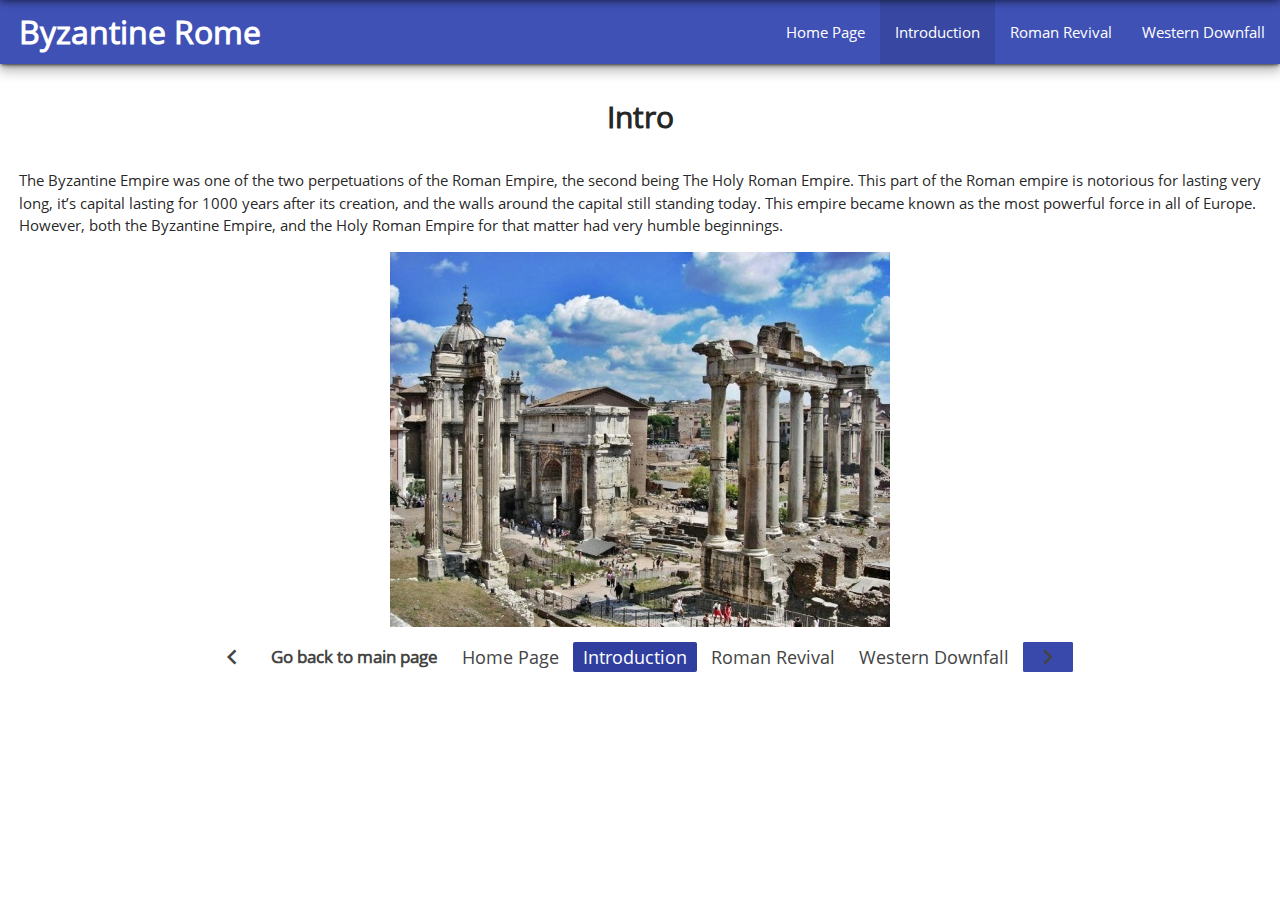
<file: byzantineintro.html>
<!DOCTYPE html>
<html lang="en">


<head>
  <meta http-equiv="Content-Type" content="text/html; charset=UTF-8"/>
  <meta name="viewport" content="width=device-width, initial-scale=1, maximum-scale=1.0"/>
  <title>Byzantine Rome - Intro</title>
  <link rel="shortcut icon" href="favicon.ico" type="image/x-icon">

  <!-- CSS  -->
  <link href="https://fonts.googleapis.com/icon?family=Material+Icons" rel="stylesheet">
  <link href="css/materialize.css" type="text/css" rel="stylesheet" media="screen,projection"/>
  <link href="css/style.css" type="text/css" rel="stylesheet" media="screen,projection"/>

<body>

<div class="portrait">


<style>
	#fontoption1 {
	font-family: "Open_Sans-Reg";
	font-weight: bold;
	text-align: center;
	padding-left: .5cm;
	}
	
	#fontheading {
	font-family: "Open_Sans-Reg";
	font-weight: bold;
	text-align: center;
	font-size:200%;
	}
	
	#fontpaginationmain {
	font-family: "Open_Sans-Reg";
	font-weight: bold;
	text-align: center;
	font-size: 110%;
	}
	
	#fontpagination {
	font-family: "Open_Sans-Reg";
	font-weight: light;
	text-align: center;
	font-size: 100%;
	}
	
	#fontparagraph {
	font-family: "Open_Sans-Reg";
	padding-left: .5cm;
	}
	
	#fontopensans {
	font-family: "Open_Sans-Reg";
	}
	
	#fontitalic {
	font-weight: italic;
	}
	
	#font-125: {
	font-size: 125%;
	}
	
	#font-150: {
	font-size: 150%;
	}
	
	#font-200: {
	font-size: 200%;
	}
	
	IMG.center {
	display: block;
    margin-left: auto;
    margin-right: auto;
	}

</style>

<nav>
    <div class="nav-wrapper indigo z-depth-4">
      <a href="#" class="brand-logo" id="fontoption1">Byzantine Rome</a>
      <ul id="nav-mobile" class="right hide-on-med-and-down">
        <li><a href="byzantinerome.html" id="fontopensans">Home Page</a></li>
		<li class=active><a id="fontopensans">Introduction</a></li>
        <li><a href="byzantineromanrevival.html" id="fontopensans">Roman Revival</a></li>
		<li><a href="byzantinewesterndownfall.html"  id="fontopensans">Western Downfall</a></li>
      </ul>
    </div>
  </nav>
  
  <p id="fontheading">Intro</p>
  
  <p id="fontparagraph"> The Byzantine Empire was one of the two perpetuations of the Roman Empire, the second being The Holy Roman Empire. This part of the Roman empire is notorious for lasting very long, it’s capital lasting for 1000 years after its creation, and the walls around the capital still standing today. This empire became known as the most powerful force in all of Europe. However, both the Byzantine Empire, and the Holy Roman Empire for that matter had very humble beginnings. </p>
  
  <img class="center" src="images/byzantinerome/intro.jpg">
  
  <ul class="pagination" id="fontpagination">
    <li class="enabled"><a href="byzantinerome.html"><i class="material-icons">chevron_left</i></a></li>
	<li class="waves-effect hoverable"><a id="fontpaginationmain" href="index.html">Go back to main page</a></li>
	<li class="waves-effect hoverable"><a href="byzantinerome.html">Home Page</a></li>
    <li class="active indigo darken-2 hoverable"><a href="byzantineintro.html">Introduction</a></li>
    <li class="waves-effect hoverable"><a href="byzantineromanrevival.html">Roman Revival</a></li>
    <li class="waves-effect hoverable"><a href="byzantinewesterndownfall.html">Western Downfall</a></li>
    <li class="waves-effect hoverable btn-small pulse indigo darken-1"><a href="byzantineromanrevival.html"><i class="material-icons">chevron_right</i></a></li>
  </ul>
        

  
  <!--  Scripts-->
  <script src="https://code.jquery.com/jquery-2.1.1.min.js"></script>
  <script src="js/materialize.js"></script>
  <script src="js/init.js"></script>

  </body>
</html>
</file>
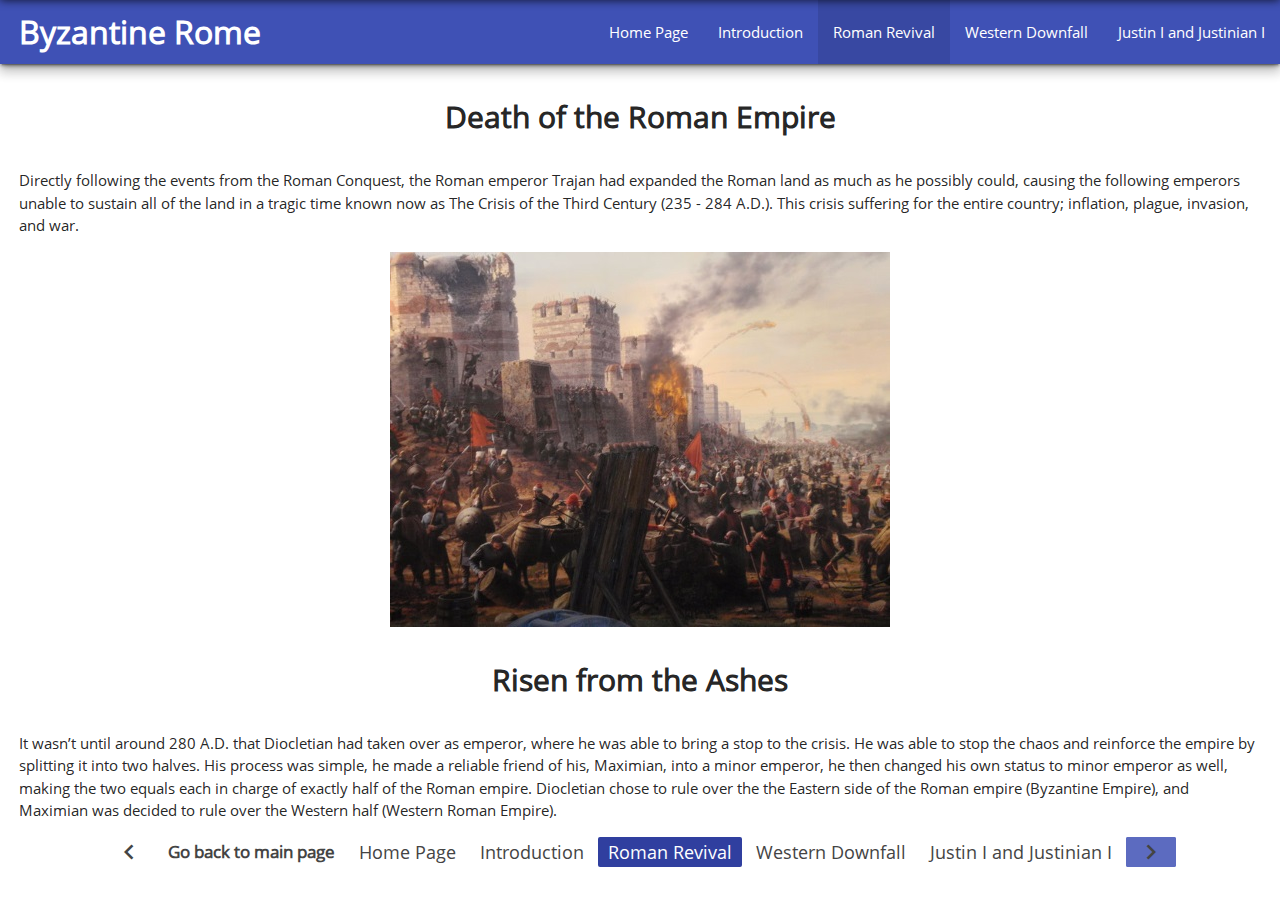
<file: byzantineromanrevival.html>
<!DOCTYPE html>
<html lang="en">


<head>
  <meta http-equiv="Content-Type" content="text/html; charset=UTF-8"/>
  <meta name="viewport" content="width=device-width, initial-scale=1, maximum-scale=1.0"/>
  <title>Byzantine Rome - Roman Revival</title>
  <link rel="shortcut icon" href="favicon.ico" type="image/x-icon">

  <!-- CSS  -->
  <link href="https://fonts.googleapis.com/icon?family=Material+Icons" rel="stylesheet">
  <link href="css/materialize.css" type="text/css" rel="stylesheet" media="screen,projection"/>
  <link href="css/style.css" type="text/css" rel="stylesheet" media="screen,projection"/>

<body>

<div class="portrait">


<style>
	#fontoption1 {
	font-family: "Open_Sans-Reg";
	font-weight: bold;
	text-align: center;
	padding-left: .5cm;
	}
	
	#fontheading {
	font-family: "Open_Sans-Reg";
	font-weight: bold;
	text-align: center;
	font-size:200%;
	}
	
	#fontpaginationmain {
	font-family: "Open_Sans-Reg";
	font-weight: bold;
	text-align: center;
	font-size: 110%;
	}
	
	#fontpagination {
	font-family: "Open_Sans-Reg";
	font-weight: light;
	text-align: center;
	font-size: 100%;
	}
	
	#fontparagraph {
	font-family: "Open_Sans-Reg";
	padding-left: .5cm;
	padding-right: .5cm;
	}
	
	#fontopensans {
	font-family: "Open_Sans-Reg";
	}
	
	#fontitalic {
	font-weight: italic;
	}
	
	#font-125: {
	font-size: 125%;
	}
	
	#font-150: {
	font-size: 150%;
	}
	
	#font-200: {
	font-size: 200%;
	}
	
	IMG.center {
	display: block;
    margin-left: auto;
    margin-right: auto;
	}

</style>

<nav>
    <div class="nav-wrapper indigo z-depth-4">
      <a href="#" class="brand-logo" id="fontoption1">Byzantine Rome</a>
      <ul id="nav-mobile" class="right hide-on-med-and-down">
        <li><a href="byzantinerome.html" id="fontopensans">Home Page</a></li>
        <li><a id="fontopensans">Introduction</a></li>
        <li class=active><a href="byzantineromanrevival.html" id="fontopensans">Roman Revival</a></li>
		<li><a href="byzantinewesterndownfall.html"  id="fontopensans">Western Downfall</a></li>
		<li><a href="byzantinejustin.html" id="fontopensans">Justin I and Justinian I</a></li>

      </ul>
    </div>
  </nav>
  
  <p id="fontheading">Death of the Roman Empire</p>
  
  <p id="fontparagraph">Directly following the events from the Roman Conquest, the Roman emperor Trajan had expanded the Roman land as much as he possibly could, causing the following emperors unable to sustain all of the land in a tragic time known now as The Crisis of the Third Century (235 - 284 A.D.). This crisis suffering for the entire country; inflation, plague, invasion, and war. </p>

  <img class="center" src="images/byzantinerome/romanrevival.jpg">
  
  <p id="fontheading">Risen from the Ashes</p>
  
  <p id="fontparagraph">It wasn’t until around 280 A.D. that Diocletian had taken over as emperor, where he was able to bring a stop to the crisis. He was able to stop the chaos and reinforce the empire by splitting it into two halves. His process was simple, he made a reliable friend of his, Maximian, into a minor emperor, he then changed his own status to  minor emperor as well, making the two equals each in charge of exactly half of the Roman empire. Diocletian chose to rule over the the Eastern side of the Roman empire (Byzantine Empire), and Maximian was decided to rule over the Western half (Western Roman Empire).  </p>

  
  <ul class="pagination" id="fontpagination">
    <li class="enabled"><a href="byzantineintro.html"><i class="material-icons">chevron_left</i></a></li>
	<li class="waves-effect hoverable"><a id="fontpaginationmain" href="index.html">Go back to main page</a></li>
	<li class="waves-effect hoverable"><a href="byzantinerome.html">Home Page</a></li>
    <li class="waves-effect hoverable"><a href="byzantineintro.html">Introduction</a></li>
    <li class="active indigo darken-2 hoverable"><a href="byzantineromanrevival.html">Roman Revival</a></li>
    <li class="waves-effect hoverable"><a href="byzantinewesterndownfall.html">Western Downfall</a></li>
    <li class="waves-effect hoverable"><a href="byzantinejustin.html">Justin I and Justinian I</a></li>
    <li class="waves-effect hoverable btn-small pulse indigo lighten-1"><a href="byzantinewesterndownfall.html"><i class="material-icons">chevron_right</i></a></li>
  </ul>
        

  
  <!--  Scripts-->
  <script src="https://code.jquery.com/jquery-2.1.1.min.js"></script>
  <script src="js/materialize.js"></script>
  <script src="js/init.js"></script>

  </body>
</html>
</file>
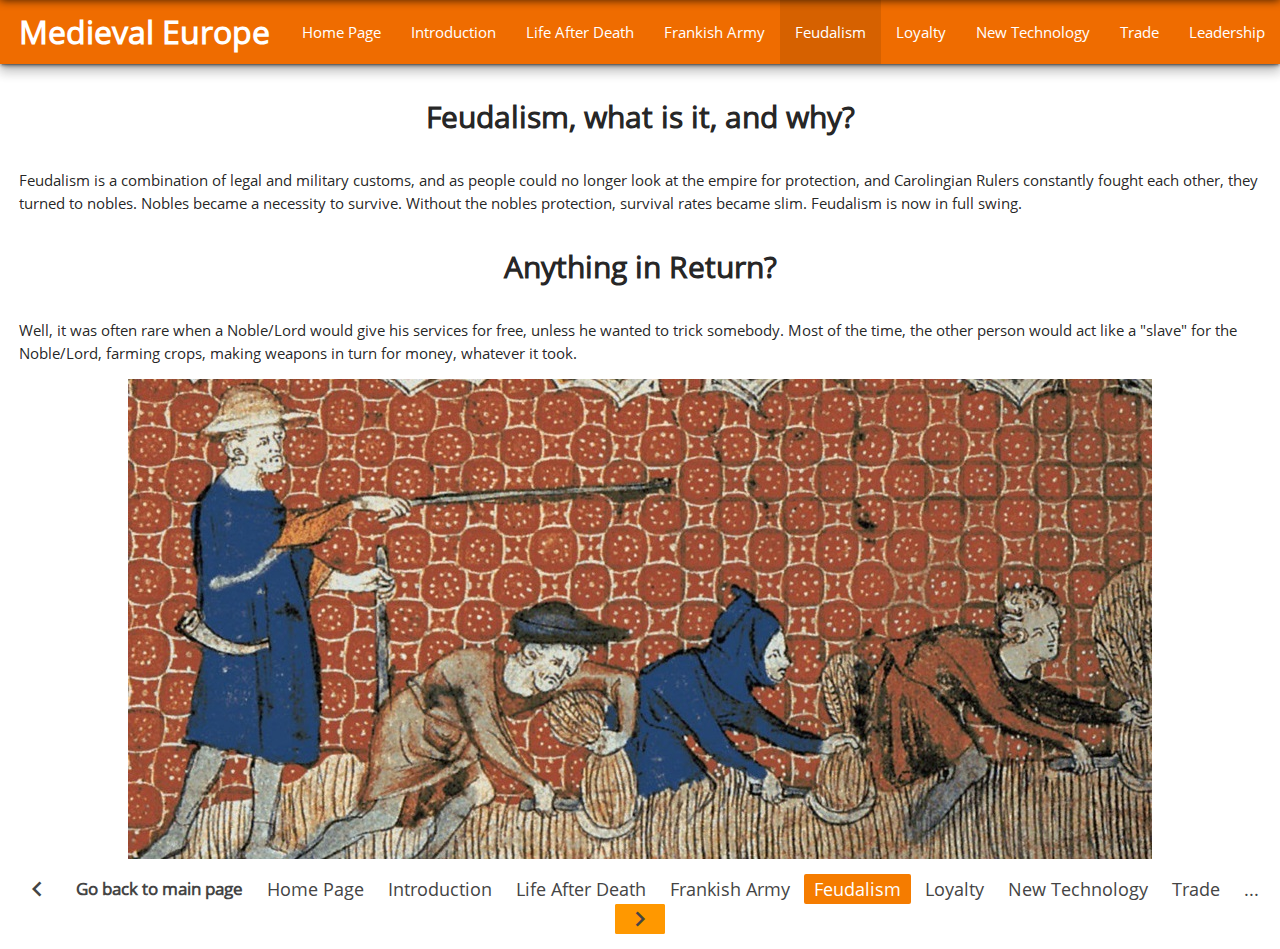
<file: europefeudalism.html>
<!DOCTYPE html>
<html lang="en">


<head>
  <meta http-equiv="Content-Type" content="text/html; charset=UTF-8"/>
  <meta name="viewport" content="width=device-width, initial-scale=1, maximum-scale=1.0"/>
  <title>Medieval Europe - Feudalism</title>
  <link rel="shortcut icon" href="favicon.ico" type="image/x-icon">
  

  <!-- CSS  -->
  <link href="https://fonts.googleapis.com/icon?family=Material+Icons" rel="stylesheet">
  <link href="css/materialize.css" type="text/css" rel="stylesheet" media="screen,projection"/>
  <link href="css/style.css" type="text/css" rel="stylesheet" media="screen,projection"/>

<body>

<div class="portrait">


<style>
	#fontoption1 {
	font-family: "Open_Sans-Reg";
	font-weight: bold;
	text-align: center;
	padding-left: .5cm;
	}
	
	#fontheading {
	font-family: "Open_Sans-Reg";
	font-weight: bold;
	text-align: center;
	font-size:200%;
	}
	
	#fontpaginationmain {
	font-family: "Open_Sans-Reg";
	font-weight: bold;
	text-align: center;
	font-size: 110%;
	}
	
	#fontpagination {
	font-family: "Open_Sans-Reg";
	font-weight: light;
	text-align: center;
	font-size: 100%;
	}
	
	#fontparagraph {
	font-family: "Open_Sans-Reg";
	padding-left: .5cm;
	padding-right: .5cm;
	}
	
	#fontopensans {
	font-family: "Open_Sans-Reg";
	}
	
	#fontitalic {
	font-weight: italic;
	}
	
	#font-125: {
	font-size: 125%;
	}
	
	#font-150: {
	font-size: 150%;
	}
	
	#font-200: {
	font-size: 200%;
	}
	
	IMG.center {
	display: block;
    margin-left: auto;
    margin-right: auto;
	}
	
	

</style>

<nav>
    <div class="nav-wrapper orange darken-3 z-depth-4">
      <a href="#" class="brand-logo" id="fontoption1">Medieval Europe</a>
      <ul id="nav-mobile" class="right hide-on-med-and-down">
        <li><a href="medievaleurope.html" id="fontopensans">Home Page</a></li>
        <li><a id="fontopensans" href="europeintro.html">Introduction</a></li>
        <li><a id="fontopensans" href="europelifedeath.html">Life After Death</a></li>
		<li><a id="fontopensans" href="europefrankisharmy.html">Frankish Army</a></li>
		<li class=active><a id="fontopensans" href="europefeudalism.html">Feudalism</a></li>
		<li><a id="fontopensans" href="europeloyalty.html">Loyalty</a></li>
		<li><a id="fontopensans" href="europenewtech.html">New Technology</a></li>
		<li><a id="fontopensans" href="europetrade.html">Trade</a></li>
		<li><a id="fontopensans" href="europeleadership.html">Leadership</a></li>
      </ul>
    </div>
  </nav>
  
  <p id="fontheading">Feudalism, what is it, and why?</p>
  
  <p id="fontparagraph"> Feudalism is a combination of legal and military customs, and as people could no longer look at the empire for protection, and Carolingian Rulers constantly fought each other, they turned to nobles. Nobles became a necessity to survive. Without the nobles protection, survival rates became slim. Feudalism is now in full swing. </p>
  
  <p id="fontheading">Anything in Return?</p>
  
  <p id="fontparagraph"> Well, it was often rare when a Noble/Lord would give his services for free, unless he wanted to trick somebody. Most of the time, the other person would act like a "slave" for the Noble/Lord, farming crops, making weapons in turn for money, whatever it took. </p>
  
  <img class="center" src="images/medievaleurope/feudalism.jpg">
   
 <ul class="pagination" id="fontpagination">
    <li class="waves-effect hoverable"><a href="europefrankisharmy.html"><i class="material-icons">chevron_left</i></a></li>
	<li class="waves-effect hoverable"><a id="fontpaginationmain" href="index.html">Go back to main page</a></li>
	<li class="waves-effect hoverable"><a href="medievaleurope.html">Home Page</a></li>
    <li class="waves-effect hoverable"><a href="europeintro.html">Introduction</a></li>
    <li class="waves-effect hoverable"><a href="europelifedeath.html">Life After Death</a></li>
	<li class="waves-effect hoverable"><a href="europefrankisharmy.html">Frankish Army</a></li>
    <li class="active orange darken-2 hoverable"><a href="europefeudalism.html">Feudalism</a></li>
    <li class="waves-effect hoverable"><a href="europeloyalty.html">Loyalty</a></li>
    <li class="waves-effect hoverable"><a href="europenewtech.html">New Technology</a></li>
    <li class="waves-effect hoverable"><a href="europetrade.html">Trade</a></li>
	<li class="waves-effect hovarable"><a href="europetrade.html">...</a></li>
    <li class="waves-effect hoverable btn-small pulse orange"><a href="europeloyalty.html"><i class="material-icons">chevron_right</i></a></li>
  </ul>
        
        

  
  <!--  Scripts-->
  <script src="https://code.jquery.com/jquery-2.1.1.min.js"></script>
  <script src="js/materialize.js"></script>
  <script src="js/init.js"></script>

  </body>
</html>
</file>
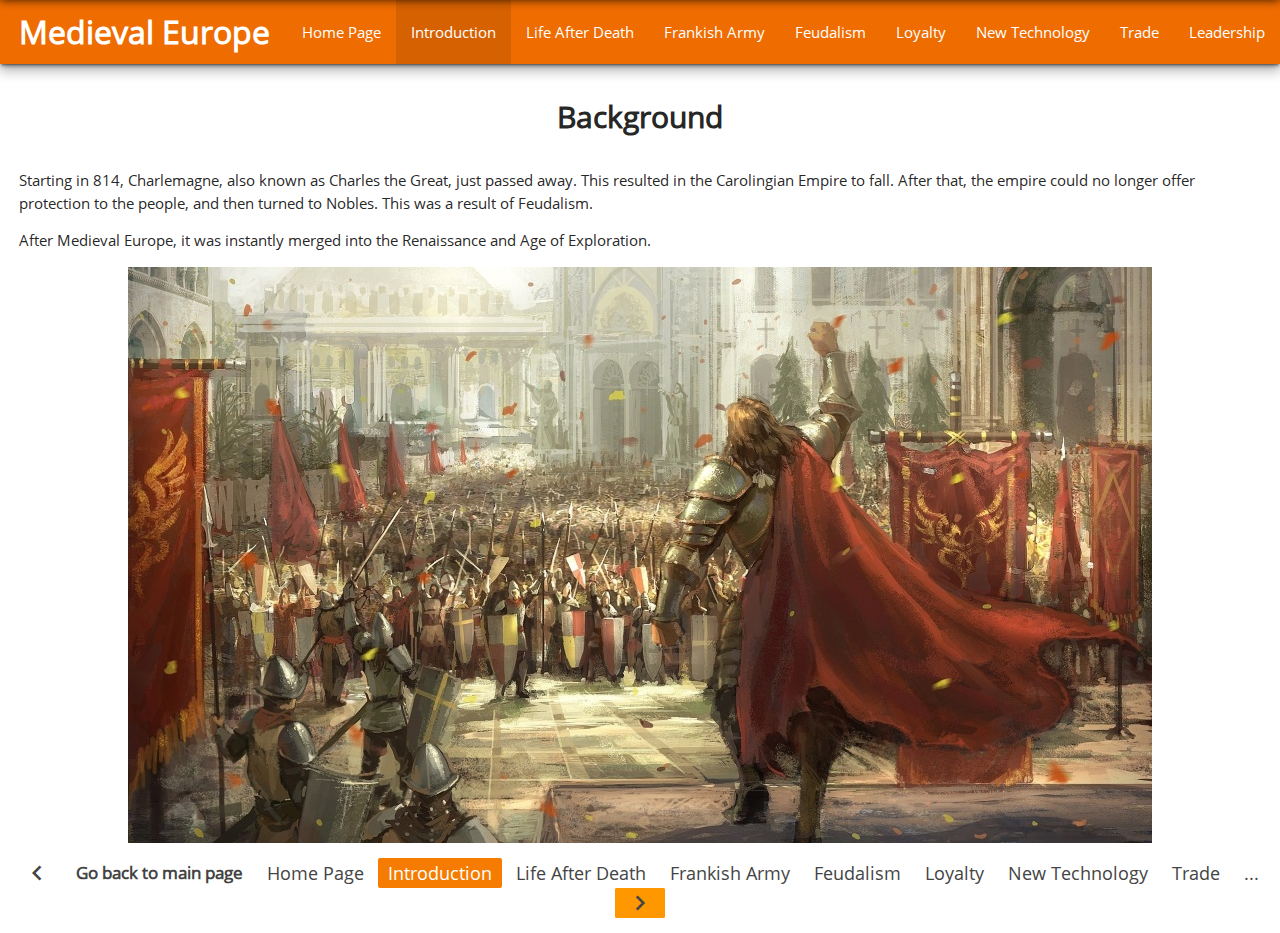
<file: europeintro.html>
<!DOCTYPE html>
<html lang="en">


<head>
  <meta http-equiv="Content-Type" content="text/html; charset=UTF-8"/>
  <meta name="viewport" content="width=device-width, initial-scale=1, maximum-scale=1.0"/>
  <title>Medieval Europe - Intro</title>
  <link rel="shortcut icon" href="favicon.ico" type="image/x-icon">

  <!-- CSS  -->
  <link href="https://fonts.googleapis.com/icon?family=Material+Icons" rel="stylesheet">
  <link href="css/materialize.css" type="text/css" rel="stylesheet" media="screen,projection"/>
  <link href="css/style.css" type="text/css" rel="stylesheet" media="screen,projection"/>

<body>

<div class="portrait">


<style>
	#fontoption1 {
	font-family: "Open_Sans-Reg";
	font-weight: bold;
	text-align: center;
	padding-left: .5cm;
	}
	
	#fontheading {
	font-family: "Open_Sans-Reg";
	font-weight: bold;
	text-align: center;
	font-size:200%;
	}
	
	#fontpaginationmain {
	font-family: "Open_Sans-Reg";
	font-weight: bold;
	text-align: center;
	font-size: 110%;
	}
	
	#fontpagination {
	font-family: "Open_Sans-Reg";
	font-weight: light;
	text-align: center;
	font-size: 100%;
	}
	
	#fontparagraph {
	font-family: "Open_Sans-Reg";
	padding-left: .5cm;
	padding-right: .5cm;
	}
	
	#fontopensans {
	font-family: "Open_Sans-Reg";
	}
	
	#fontitalic {
	font-weight: italic;
	}
	
	#font-125: {
	font-size: 125%;
	}
	
	#font-150: {
	font-size: 150%;
	}
	
	#font-200: {
	font-size: 200%;
	}
	
	IMG.center {
	display: block;
    margin-left: auto;
    margin-right: auto;
	}
	


</style>

<nav>
    <div class="nav-wrapper orange darken-3 z-depth-4">
      <a href="#" class="brand-logo" id="fontoption1">Medieval Europe</a>
      <ul id="nav-mobile" class="right hide-on-med-and-down">
        <li><a href="medievaleurope.html" id="fontopensans">Home Page</a></li>
        <li class=active><a id="fontopensans" href="europeintro.html">Introduction</a></li>
        <li><a id="fontopensans" href="europelifedeath.html">Life After Death</a></li>
		<li><a id="fontopensans" href="europefrankisharmy.html">Frankish Army</a></li>
		<li><a id="fontopensans" href="europefeudalism.html">Feudalism</a></li>
		<li><a id="fontopensans" href="europeloyalty.html">Loyalty</a></li>
		<li><a id="fontopensans" href="europenewtech.html">New Technology</a></li>
		<li><a id="fontopensans" href="europetrade.html">Trade</a></li>
		<li><a id="fontopensans" href="europeleadership.html">Leadership</a></li>
      </ul>
    </div>
  </nav>
  
  <p id="fontheading">Background</p>
  <p id="fontparagraph">Starting in 814, Charlemagne, also known as Charles the Great, just passed away. This resulted in the Carolingian Empire to fall. After that, the empire could no longer offer protection to the people, and then turned to Nobles. This was a result of Feudalism.</p>
  <p id="fontparagraph"> After Medieval Europe, it was instantly merged into the Renaissance and Age of Exploration.</p>
  
  <img class="center" src="images/medievaleurope/intro.jpg">
  
 <ul class="pagination" id="fontpagination">
    <li class="waves-effect hoverable"><a href="medievaleurope.html"><i class="material-icons">chevron_left</i></a></li>
	<li class="waves-effect hoverable"><a id="fontpaginationmain" href="index.html">Go back to main page</a></li>
	<li class="waves-effect hoverable"><a href="medievaleurope.html">Home Page</a></li>
    <li class="active orange darken-2 hoverable"><a href="europeintro.html">Introduction</a></li>
    <li class="waves-effect hoverable"><a href="europelifedeath.html">Life After Death</a></li>
	<li class="waves-effect hoverable"><a href="europefrankisharmy.html">Frankish Army</a></li>
    <li class="waves-effect hoverable"><a href="europefeudalism.html">Feudalism</a></li>
    <li class="waves-effect hoverable"><a href="europeloyalty.html">Loyalty</a></li>
    <li class="waves-effect hoverable"><a href="europenewtech.html">New Technology</a></li>
	<li class="waves-effect hovarable"><a href="europetrade.html">Trade</a></li>
	<li class="waves-effect hovarable"><a href="europetrade.html">...</a></li>
    <li class="waves-effect hoverable btn-small pulse orange"><a href="europelifedeath.html"><i class="material-icons">chevron_right</i></a></li>
  </ul>
           
        

  
  <!--  Scripts-->
  <script src="https://code.jquery.com/jquery-2.1.1.min.js"></script>
  <script src="js/materialize.js"></script>
  <script src="js/init.js"></script>

  </body>
</html>
</file>
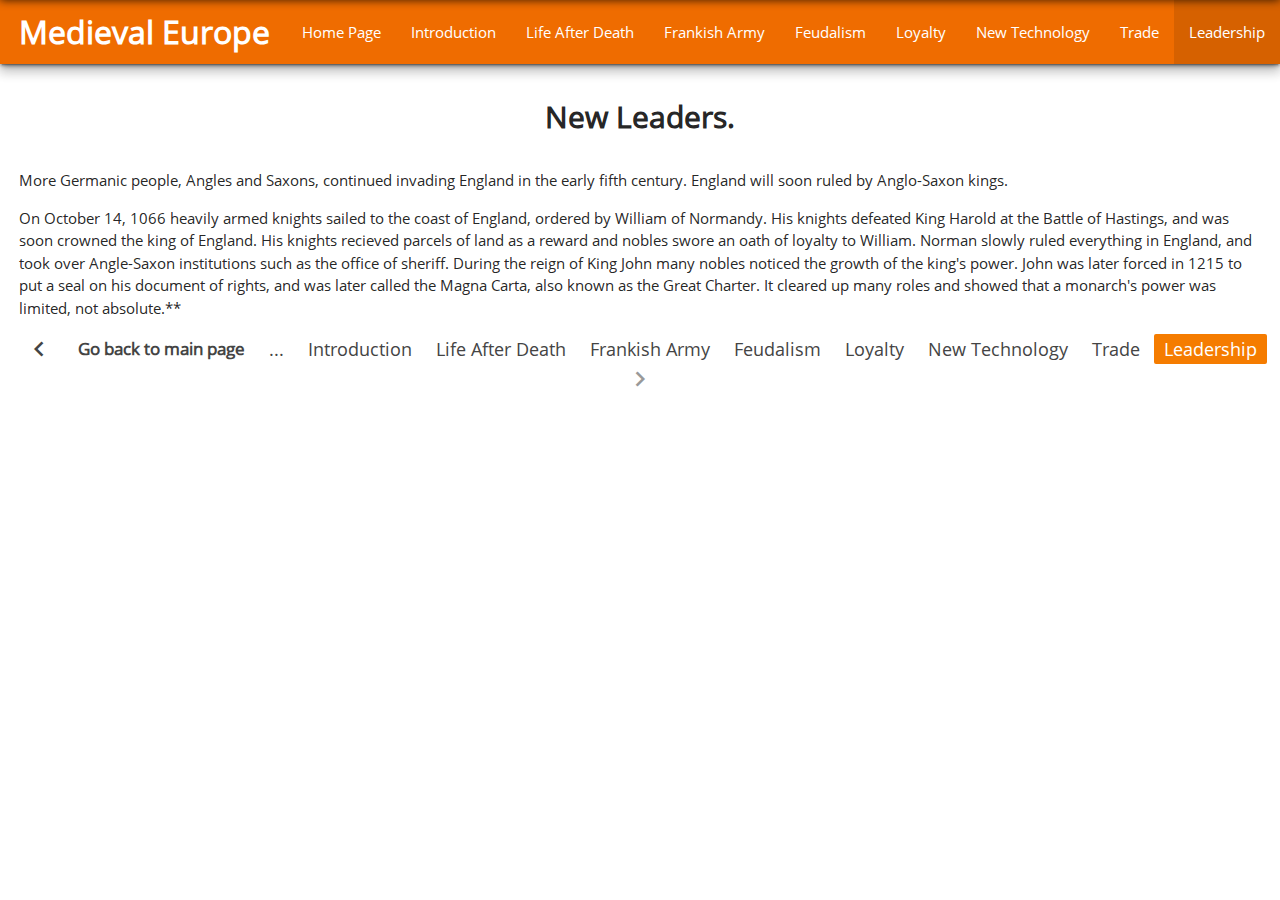
<file: europeleadership.html>
<!DOCTYPE html>
<html lang="en">


<head>
  <meta http-equiv="Content-Type" content="text/html; charset=UTF-8"/>
  <meta name="viewport" content="width=device-width, initial-scale=1, maximum-scale=1.0"/>
  <title>Medieval Europe - Trade</title>

  <!-- CSS  -->
  <link href="https://fonts.googleapis.com/icon?family=Material+Icons" rel="stylesheet">
  <link href="css/materialize.css" type="text/css" rel="stylesheet" media="screen,projection"/>
  <link href="css/style.css" type="text/css" rel="stylesheet" media="screen,projection"/>

<body>

<div class="portrait">


<style>
	#fontoption1 {
	font-family: "Open_Sans-Reg";
	font-weight: bold;
	text-align: center;
	padding-left: .5cm;
	}
	
	#fontheading {
	font-family: "Open_Sans-Reg";
	font-weight: bold;
	text-align: center;
	font-size:200%;
	}
	
	#fontpaginationmain {
	font-family: "Open_Sans-Reg";
	font-weight: bold;
	text-align: center;
	font-size: 110%;
	}
	
	#fontpagination {
	font-family: "Open_Sans-Reg";
	font-weight: light;
	text-align: center;
	font-size: 100%;
	}
	
	#fontparagraph {
	font-family: "Open_Sans-Reg";
	padding-left: .5cm;
	padding-right: .5cm;
	}
	
	#fontopensans {
	font-family: "Open_Sans-Reg";
	}
	
	#fontitalic {
	font-weight: italic;
	}
	
	#font-125: {
	font-size: 125%;
	}
	
	#font-150: {
	font-size: 150%;
	}
	
	#font-200: {
	font-size: 200%;
	}
	
	

</style>

<nav>
    <div class="nav-wrapper orange darken-3 z-depth-4">
      <a href="#" class="brand-logo" id="fontoption1">Medieval Europe</a>
      <ul id="nav-mobile" class="right hide-on-med-and-down">
        <li><a href="medievaleurope.html" id="fontopensans">Home Page</a></li>
        <li><a id="fontopensans" href="europeintro.html">Introduction</a></li>
        <li><a id="fontopensans" href="europelifedeath.html">Life After Death</a></li>
		<li><a id="fontopensans" href="europefrankisharmy.html">Frankish Army</a></li>
		<li><a id="fontopensans" href="europefeudalism.html">Feudalism</a></li>
		<li><a id="fontopensans" href="europeloyalty.html">Loyalty</a></li>
		<li><a id="fontopensans" href="europenewtech.html">New Technology</a></li>
		<li><a id="fontopensans" href="europetrade.html">Trade</a></li>
		<li class=active><a id="fontopensans" href="europeleadership.html">Leadership</a></li>
      </ul>
    </div>
  </nav>
   <p id="fontheading">New Leaders.</p>
  
  <p id="fontparagraph">More Germanic people, Angles and Saxons, continued invading England in the early fifth century. England will soon ruled by Anglo-Saxon kings. </p>
 
 <p id="fontparagraph">On October 14, 1066 heavily armed knights sailed to the coast of England, ordered by William of Normandy. His knights defeated King Harold at the Battle of Hastings, and was soon crowned the king of England. His knights recieved parcels of land as a reward and nobles swore an oath of loyalty to William. Norman slowly ruled everything in England, and took over Angle-Saxon institutions such as the office of sheriff. During the reign of King John many nobles noticed the growth of the king's power. John was later forced in 1215 to put a seal on his document of rights, and was later called the Magna Carta, also known as the Great Charter. It cleared up many roles and showed that a monarch's power was limited, not absolute.**</p>
 
 <ul class="pagination" id="fontpagination">
    <li class="waves-effect hoverable"><a href="europeloyalty.html"><i class="material-icons">chevron_left</i></a></li>
	<li class="waves-effect hoverable"><a id="fontpaginationmain" href="index.html">Go back to main page</a></li>
	<li class="waves-effect hoverable"><a href="europeintro.html">...</a></li>
    <li class="waves-effect hoverable"><a href="europeintro.html">Introduction</a></li>
    <li class="waves-effect hoverable"><a href="europelifedeath.html">Life After Death</a></li>
	<li class="waves-effect hoverable"><a href="europefrankisharmy.html">Frankish Army</a></li>
    <li class="waves-effect hoverable"><a href="europefeudalism.html">Feudalism</a></li>
    <li class="waves-effect hoverable"><a href="europeloyalty.html">Loyalty</a></li>
    <li class="waves-effect hoverable"><a href="europenewtech.html">New Technology</a></li>
	<li class="waves-effect hoverable"><a href="europetrade.html">Trade</a></li>
    <li class="active orange darken-2 hoverable"><a href="europeleadership.html">Leadership</a></li>
    <li class="disabled"><a><i class="material-icons">chevron_right</i></a></li>
  </ul>    

  
  <!--  Scripts-->
  <script src="https://code.jquery.com/jquery-2.1.1.min.js"></script>
  <script src="js/materialize.js"></script>
  <script src="js/init.js"></script>

  </body>
</html>
</file>
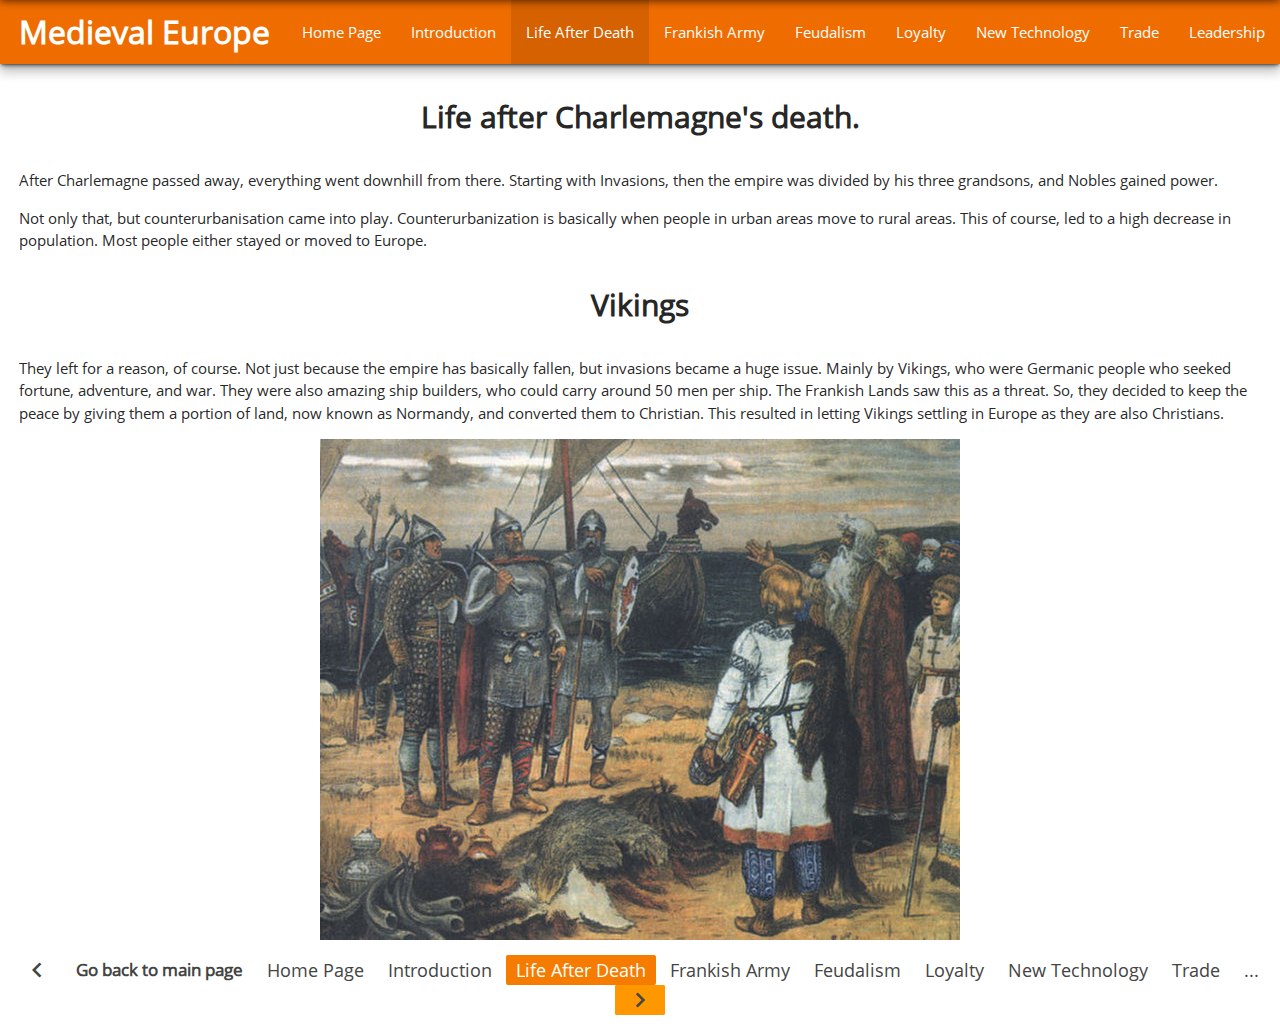
<file: europelifedeath.html>
<!DOCTYPE html>
<html lang="en">


<head>
  <meta http-equiv="Content-Type" content="text/html; charset=UTF-8"/>
  <meta name="viewport" content="width=device-width, initial-scale=1, maximum-scale=1.0"/>
  <title>Medieval Europe - Life after Death</title>
  <link rel="shortcut icon" href="favicon.ico" type="image/x-icon">

  <!-- CSS  -->
  <link href="https://fonts.googleapis.com/icon?family=Material+Icons" rel="stylesheet">
  <link href="css/materialize.css" type="text/css" rel="stylesheet" media="screen,projection"/>
  <link href="css/style.css" type="text/css" rel="stylesheet" media="screen,projection"/>

<body>

<div class="portrait">


<style>
	#fontoption1 {
	font-family: "Open_Sans-Reg";
	font-weight: bold;
	text-align: center;
	padding-left: .5cm;
	}
	
	#fontheading {
	font-family: "Open_Sans-Reg";
	font-weight: bold;
	text-align: center;
	font-size:200%;
	}
	
	#fontpaginationmain {
	font-family: "Open_Sans-Reg";
	font-weight: bold;
	text-align: center;
	font-size: 110%;
	}
	
	#fontpagination {
	font-family: "Open_Sans-Reg";
	font-weight: light;
	text-align: center;
	font-size: 100%;
	}
	
	#fontparagraph {
	font-family: "Open_Sans-Reg";
	padding-left: .5cm;
	padding-right: .5cm;
	}
	
	#fontopensans {
	font-family: "Open_Sans-Reg";
	}
	
	#fontitalic {
	font-weight: italic;
	}
	
	#font-125: {
	font-size: 125%;
	}
	
	#font-150: {
	font-size: 150%;
	}
	
	#font-200: {
	font-size: 200%;
	}

	IMG.center {
	display: block;
    margin-left: auto;
    margin-right: auto;
	}
	

</style>

<nav>
    <div class="nav-wrapper orange darken-3 z-depth-4">
      <a href="#" class="brand-logo" id="fontoption1">Medieval Europe</a>
      <ul id="nav-mobile" class="right hide-on-med-and-down">
        <li><a href="medievaleurope.html" id="fontopensans">Home Page</a></li>
        <li><a id="fontopensans" href="europeintro.html">Introduction</a></li>
        <li class=active><a id="fontopensans" href="europelifedeath.html">Life After Death</a></li>
		<li><a id="fontopensans" href="europefrankisharmy.html">Frankish Army</a></li>
		<li><a id="fontopensans" href="europefeudalism.html">Feudalism</a></li>
		<li><a id="fontopensans" href="europeloyalty.html">Loyalty</a></li>
		<li><a id="fontopensans" href="europenewtech.html">New Technology</a></li>
		<li><a id="fontopensans" href="europetrade.html">Trade</a></li>
		<li><a id="fontopensans" href="europeleadership.html">Leadership</a></li>
      </ul>
    </div>
  </nav>
  
  <p id="fontheading">Life after Charlemagne's death.</p>
  
  <p id="fontparagraph">After Charlemagne passed away, everything went downhill from there. Starting with Invasions, then the empire was divided by his three grandsons, and Nobles gained power.</p>
  
  <p id="fontparagraph">Not only that, but counterurbanisation came into play. Counterurbanization is basically when people in urban areas move to rural areas. This of course, led to a high decrease in population. Most people either stayed or moved to Europe. </p>
  
  <p id="fontheading">Vikings</p>
  
  <p id="fontparagraph">They left for a reason, of course. Not just because the empire has basically fallen, but invasions became a huge issue. Mainly by Vikings, who were Germanic people who seeked fortune, adventure, and war. They were also amazing ship builders, who could carry around 50 men per ship. The Frankish Lands saw this as a threat. So, they decided to keep the peace by giving them a portion of land, now known as Normandy, and converted them to Christian. This resulted in letting Vikings settling in Europe as they are also Christians. </p>
  
  <img class="center" src="images/medievaleurope/vikings.jpg">
  
 <ul class="pagination" id="fontpagination">
    <li class="waves-effect hoverable"><a href="europeintro.html"><i class="material-icons">chevron_left</i></a></li>
	<li class="waves-effect hoverable"><a id="fontpaginationmain" href="index.html">Go back to main page</a></li>
	<li class="waves-effect hoverable"><a href="medievaleurope.html">Home Page</a></li>
    <li class="waves-effect hoverable"><a href="europeintro.html">Introduction</a></li>
    <li class="active orange darken-2 hoverable"><a href="europelifedeath.html">Life After Death</a></li>
	<li class="waves-effect hoverable"><a href="europefrankisharmy.html">Frankish Army</a></li>
    <li class="waves-effect hoverable"><a href="europefeudalism.html">Feudalism</a></li>
    <li class="waves-effect hoverable"><a href="europeloyalty.html">Loyalty</a></li>
    <li class="waves-effect hoverable"><a href="europenewtech.html">New Technology</a></li>
	<li class="waves-effect hovarable"><a href="europetrade.html">Trade</a></li>
	<li class="waves-effect hovarable"><a href="europetrade.html">...</a></li>
    <li class="waves-effect hoverable btn-small pulse orange"><a href="europefrankisharmy.html"><i class="material-icons">chevron_right</i></a></li>
  </ul>
        
  
  <!--  Scripts-->
  <script src="https://code.jquery.com/jquery-2.1.1.min.js"></script>
  <script src="js/materialize.js"></script>
  <script src="js/init.js"></script>

  </body>
</html>
</file>
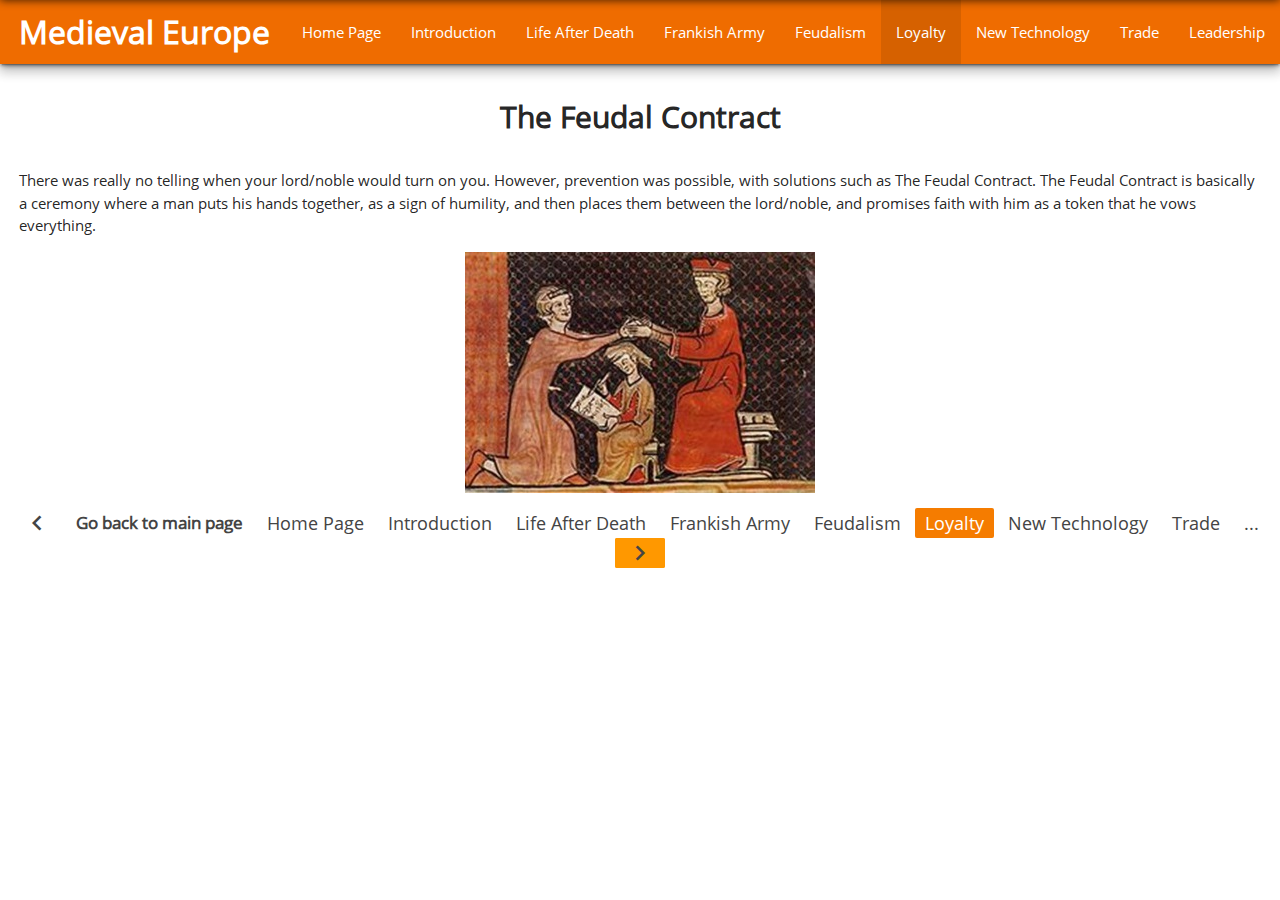
<file: europeloyalty.html>
<!DOCTYPE html>
<html lang="en">


<head>
  <meta http-equiv="Content-Type" content="text/html; charset=UTF-8"/>
  <meta name="viewport" content="width=device-width, initial-scale=1, maximum-scale=1.0"/>
  <title>Medieval Europe - Loyalty</title>

  <!-- CSS  -->
  <link href="https://fonts.googleapis.com/icon?family=Material+Icons" rel="stylesheet">
  <link href="css/materialize.css" type="text/css" rel="stylesheet" media="screen,projection"/>
  <link href="css/style.css" type="text/css" rel="stylesheet" media="screen,projection"/>

<body>

<div class="portrait">


<style>
	#fontoption1 {
	font-family: "Open_Sans-Reg";
	font-weight: bold;
	text-align: center;
	padding-left: .5cm;
	}
	
	#fontheading {
	font-family: "Open_Sans-Reg";
	font-weight: bold;
	text-align: center;
	font-size:200%;
	}
	
	#fontpaginationmain {
	font-family: "Open_Sans-Reg";
	font-weight: bold;
	text-align: center;
	font-size: 110%;
	}
	
	#fontpagination {
	font-family: "Open_Sans-Reg";
	font-weight: light;
	text-align: center;
	font-size: 100%;
	}
	
	#fontparagraph {
	font-family: "Open_Sans-Reg";
	padding-left: .5cm;
	padding-right: .5cm;
	}
	
	
	#fontopensans {
	font-family: "Open_Sans-Reg";
	}
	
	#fontitalic {
	font-weight: italic;
	}
	
	#font-125: {
	font-size: 125%;
	}
	
	#font-150: {
	font-size: 150%;
	}
	
	#font-200: {
	font-size: 200%;
	}
	
	IMG.center {
	display: block;
    margin-left: auto;
    margin-right: auto;
	}
	

</style>

<nav>
    <div class="nav-wrapper orange darken-3 z-depth-4">
      <a href="#" class="brand-logo" id="fontoption1">Medieval Europe</a>
      <ul id="nav-mobile" class="right hide-on-med-and-down">
        <li><a href="medievaleurope.html" id="fontopensans">Home Page</a></li>
        <li><a id="fontopensans" href="europeintro.html">Introduction</a></li>
        <li><a id="fontopensans" href="europelifedeath.html">Life After Death</a></li>
		<li><a id="fontopensans" href="europefrankisharmy.html">Frankish Army</a></li>
		<li><a id="fontopensans" href="europefeudalism.html">Feudalism</a></li>
		<li class=active><a id="fontopensans" href="europeloyalty.html">Loyalty</a></li>
		<li><a id="fontopensans" href="europenewtech.html">New Technology</a></li>
		<li><a id="fontopensans" href="europetrade.html">Trade</a></li>
		<li><a id="fontopensans" href="europeleadership.html">Leadership</a></li>
      </ul>
    </div>
  </nav>
  
  <p id="fontheading">The Feudal Contract</p>
  
  <p id="fontparagraph"> There was really no telling when your lord/noble would turn on you. However, prevention was possible, with solutions such as The Feudal Contract. The Feudal Contract is basically a ceremony where a man puts his hands together, as a sign of humility, and then places them between the lord/noble, and promises faith with him as a token that he vows everything. </p>
  
 <img class="center" src="images/medievaleurope/contract.jpg">
 
 <ul class="pagination" id="fontpagination">
    <li class="waves-effect hoverable"><a href="europefeudalism.html"><i class="material-icons">chevron_left</i></a></li>
	<li class="waves-effect hoverable"><a id="fontpaginationmain" href="index.html">Go back to main page</a></li>
	<li class="waves-effect hoverable"><a href="medievaleurope.html">Home Page</a></li>
    <li class="waves-effect hoverable"><a href="europeintro.html">Introduction</a></li>
    <li class="waves-effect hoverable"><a href="europelifedeath.html">Life After Death</a></li>
	<li class="waves-effect hoverable"><a href="europefrankisharmy.html">Frankish Army</a></li>
    <li class="waves-effect hoverable"><a href="europefeudalism.html">Feudalism</a></li>
    <li class="active orange darken-2 hoverable"><a href="europeloyalty.html">Loyalty</a></li>
    <li class="waves-effect hoverable"><a href="europenewtech.html">New Technology</a></li>
	<li class="waves-effect hovarable"><a href="europetrade.html">Trade</a></li>
    <li class="waves-effect hoverable"><a href="europetrade.html">...</a></li>
    <li class="waves-effect btn-small pulse orange hoverable"><a href="europenewtech.html"><i class="material-icons">chevron_right</i></a></li>
  </ul>

  
  <!--  Scripts-->
  <script src="https://code.jquery.com/jquery-2.1.1.min.js"></script>
  <script src="js/materialize.js"></script>
  <script src="js/init.js"></script>

  </body>
</html>
</file>
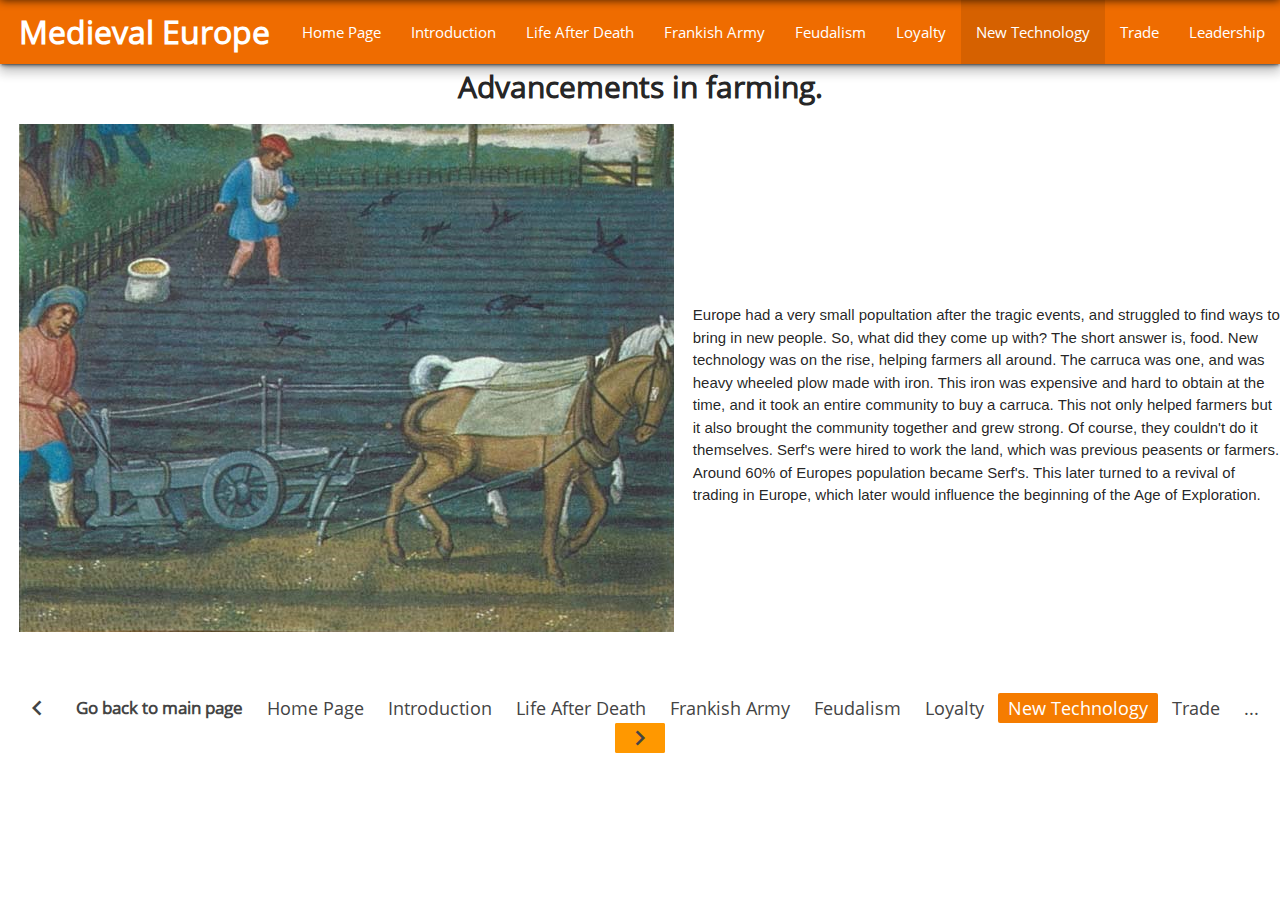
<file: europenewtech.html>
<!DOCTYPE html>
<html lang="en">


<head>
  <meta http-equiv="Content-Type" content="text/html; charset=UTF-8"/>
  <meta name="viewport" content="width=device-width, initial-scale=1, maximum-scale=1.0"/>
  <title>Medieval Europe - New Technology</title>

  <!-- CSS  -->
  <link href="https://fonts.googleapis.com/icon?family=Material+Icons" rel="stylesheet">
  <link href="css/materialize.css" type="text/css" rel="stylesheet" media="screen,projection"/>
  <link href="css/style.css" type="text/css" rel="stylesheet" media="screen,projection"/>

<body>

<div class="portrait">


<style>
	#fontoption1 {
	font-family: "Open_Sans-Reg";
	font-weight: bold;
	text-align: center;
	padding-left: .5cm;
	}
	
	#fontheading {
	font-family: "Open_Sans-Reg";
	font-weight: bold;
	text-align: center;
	font-size:200%;
	}
	
	#fontpaginationmain {
	font-family: "Open_Sans-Reg";
	font-weight: bold;
	text-align: center;
	font-size: 110%;
	}
	
	#fontpagination {
	font-family: "Open_Sans-Reg";
	font-weight: light;
	text-align: center;
	font-size: 100%;
	}
	
	#fontparagraph {
	font-family: "Open_Sans-Reg";
	padding-left: .5cm;
	padding-right: .5cm;
	}
	
	#fontopensans {
	font-family: "Open_Sans-Reg";
	}
	
	#fontitalic {
	font-weight: italic;
	}
	
	#font-125: {
	font-size: 125%;
	}
	
	#font-150: {
	font-size: 150%;
	}
	
	#font-200: {
	font-size: 200%;
	}

	
	#content img {
	float: left;
	font-family: "Open_Sans-Reg";
	padding-left: .5cm;
	padding-right: .5cm;
	}
	

</style>

<nav>
    <div class="nav-wrapper orange darken-3 z-depth-4">
      <a href="#" class="brand-logo" id="fontoption1">Medieval Europe</a>
      <ul id="nav-mobile" class="right hide-on-med-and-down">
        <li><a href="medievaleurope.html" id="fontopensans">Home Page</a></li>
        <li><a id="fontopensans" href="europeintro.html">Introduction</a></li>
        <li><a id="fontopensans" href="europelifedeath.html">Life After Death</a></li>
		<li><a id="fontopensans" href="europefrankisharmy.html">Frankish Army</a></li>
		<li><a id="fontopensans" href="europefeudalism.html">Feudalism</a></li>
		<li><a id="fontopensans" href="europeloyalty.html">Loyalty</a></li>
		<li class=active><a id="fontopensans" href="europenewtech.html">New Technology</a></li>
		<li><a id="fontopensans" href="europetrade.html">Trade</a></li>
		<li><a id="fontopensans" href="europeleadership.html">Leadership</a></li>
      </ul>
    </div>
  </nav>
  
  
  <div id="fontheading">
  Advancements in farming.
</div>

<div id="content">
  <img src="images/medievaleurope/carruca.png" alt="" />
  <p><br /><br /><br /><br /><br /><br /><br /><br />Europe had a very small popultation after the tragic events, and struggled to find ways to bring in new people. So, what did they come up with? The short answer is, food. New technology was on the rise, helping farmers all around. The carruca was one, and was heavy wheeled plow made with iron. This iron was expensive and hard to obtain at the time, and it took an entire community to buy a carruca. This not only helped farmers but it also brought the community together and grew strong. Of course, they couldn't do it themselves. Serf's were hired to work the land, which was previous peasents or farmers. Around 60% of Europes population became Serf's. This later turned to a revival of trading in Europe, which later would influence the beginning of the Age of Exploration.</p>
</div>

<svg width="400" height="150">
	</svg>

<div id="stuff">
  <ul class="pagination" id="fontpagination">
    <li class="waves-effect hoverable"><a href="europeloyalty.html"><i class="material-icons">chevron_left</i></a></li>
	<li class="waves-effect hoverable"><a id="fontpaginationmain" href="index.html">Go back to main page</a></li>
	<li class="waves-effect hoverable"><a href="medievaleurope.html">Home Page</a></li>
    <li class="waves-effect hoverable"><a href="europeintro.html">Introduction</a></li>
    <li class="waves-effect hoverable"><a href="europelifedeath.html">Life After Death</a></li>
	<li class="waves-effect hoverable"><a href="europefrankisharmy.html">Frankish Army</a></li>
    <li class="waves-effect hoverable"><a href="europefeudalism.html">Feudalism</a></li>
    <li class="waves-effect hoverable"><a href="europeloyalty.html">Loyalty</a></li>
    <li class="active orange darken-2 hoverable"><a href="europenewtech.html">New Technology</a></li>
	<li class="waves-effect hovarable"><a href="europetrade.html">Trade</a></li>
	<li class="waves-effect hovarable"><a href="europetrade.html">...</a></li>
	<li class="waves-effect btn-small pulse orange hoverable"><a href="europetrade.html"><i class="material-icons">chevron_right</i></a></li>
  </ul>  
</div>
  
  
 

  
  <!--  Scripts-->
  <script src="https://code.jquery.com/jquery-2.1.1.min.js"></script>
  <script src="js/materialize.js"></script>
  <script src="js/init.js"></script>

  </body>
</html>
</file>
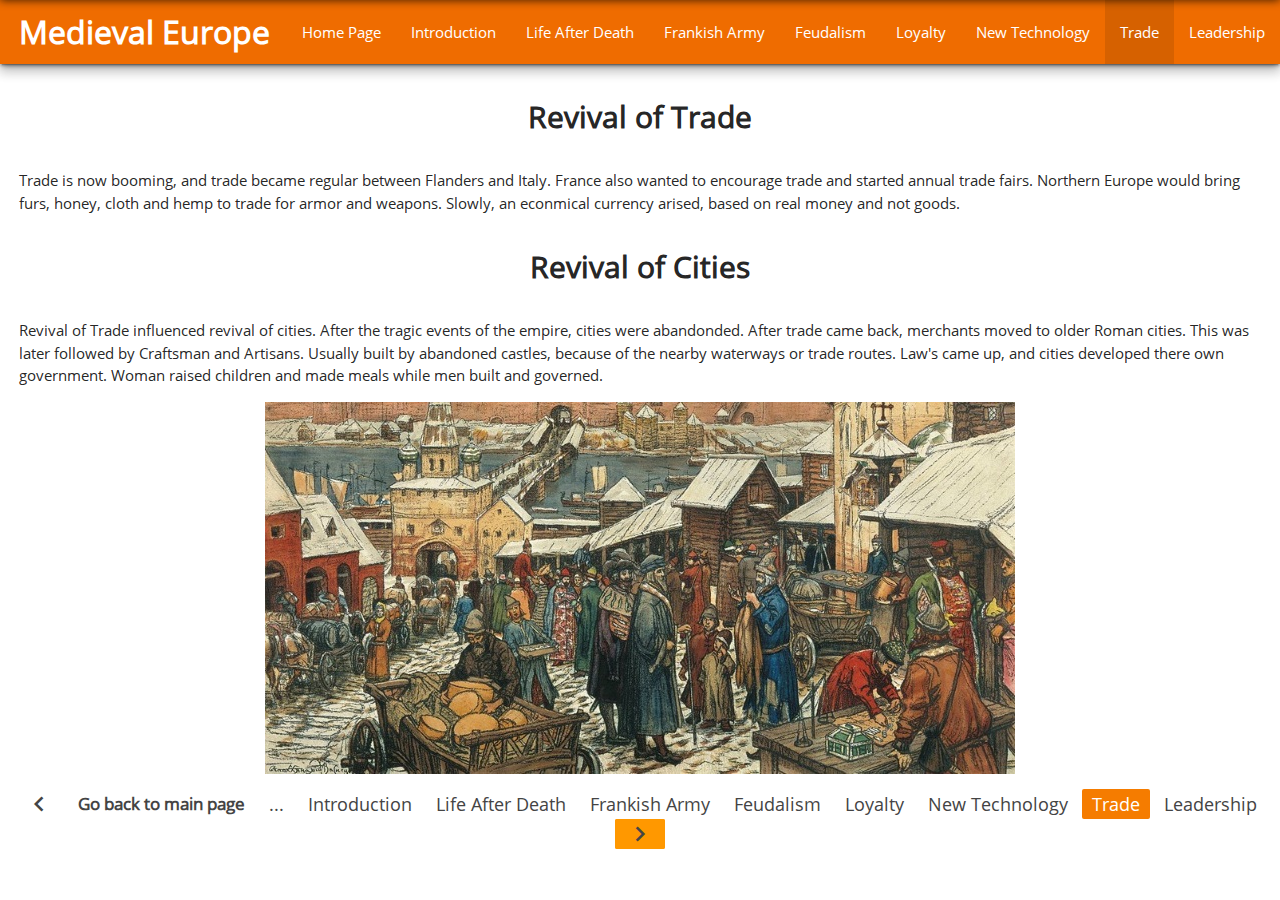
<file: europetrade.html>
<!DOCTYPE html>
<html lang="en">


<head>
  <meta http-equiv="Content-Type" content="text/html; charset=UTF-8"/>
  <meta name="viewport" content="width=device-width, initial-scale=1, maximum-scale=1.0"/>
  <title>Medieval Europe - Trade</title>

  <!-- CSS  -->
  <link href="https://fonts.googleapis.com/icon?family=Material+Icons" rel="stylesheet">
  <link href="css/materialize.css" type="text/css" rel="stylesheet" media="screen,projection"/>
  <link href="css/style.css" type="text/css" rel="stylesheet" media="screen,projection"/>

<body>

<div class="portrait">


<style>
	#fontoption1 {
	font-family: "Open_Sans-Reg";
	font-weight: bold;
	text-align: center;
	padding-left: .5cm;
	}
	
	#fontheading {
	font-family: "Open_Sans-Reg";
	font-weight: bold;
	text-align: center;
	font-size:200%;
	}
	
	#fontpaginationmain {
	font-family: "Open_Sans-Reg";
	font-weight: bold;
	text-align: center;
	font-size: 110%;
	}
	
	#fontpagination {
	font-family: "Open_Sans-Reg";
	font-weight: light;
	text-align: center;
	font-size: 100%;
	}
	
	#fontparagraph {
	font-family: "Open_Sans-Reg";
	padding-left: .5cm;
	padding-right: .5cm;
	}
	
	#fontopensans {
	font-family: "Open_Sans-Reg";
	}
	
	#fontitalic {
	font-weight: italic;
	}
	
	#font-125: {
	font-size: 125%;
	}
	
	#font-150: {
	font-size: 150%;
	}
	
	#font-200: {
	font-size: 200%;
	}
	
	IMG.center {
	display: block;
    margin-left: auto;
    margin-right: auto;
	}

</style>

<nav>
    <div class="nav-wrapper orange darken-3 z-depth-4">
      <a href="#" class="brand-logo" id="fontoption1">Medieval Europe</a>
      <ul id="nav-mobile" class="right hide-on-med-and-down">
        <li><a href="medievaleurope.html" id="fontopensans">Home Page</a></li>
        <li><a id="fontopensans" href="europeintro.html">Introduction</a></li>
        <li><a id="fontopensans" href="europelifedeath.html">Life After Death</a></li>
		<li><a id="fontopensans" href="europefrankisharmy.html">Frankish Army</a></li>
		<li><a id="fontopensans" href="europefeudalism.html">Feudalism</a></li>
		<li><a id="fontopensans" href="europeloyalty.html">Loyalty</a></li>
		<li><a id="fontopensans" href="europenewtech.html">New Technology</a></li>
		<li class=active><a id="fontopensans" href="europetrade.html">Trade</a></li>
		<li><a id="fontopensans" href="europeleadership.html">Leadership</a></li>
      </ul>
    </div>
  </nav>
   <p id="fontheading">Revival of Trade</p>
  
  <p id="fontparagraph">Trade is now booming, and trade became regular between Flanders and Italy. France also wanted to encourage trade and started annual trade fairs. Northern Europe would bring furs, honey, cloth and hemp to trade for armor and weapons. Slowly, an econmical currency arised, based on real money and not goods. </p>
  
  <p id="fontheading">Revival of Cities</p>
  
 <p id="fontparagraph">Revival of Trade influenced revival of cities. After the tragic events of the empire, cities were abandonded. After trade came back, merchants moved to older Roman cities. This was later followed by Craftsman and Artisans. Usually built by abandoned castles, because of the nearby waterways or trade routes. Law's came up, and cities developed there own government. Woman raised children and made meals while men built and governed. </p>
 
 <img class="center" src="images/medievaleurope/trade.jpg">
 
 
 <ul class="pagination" id="fontpagination">
    <li class="waves-effect hoverable"><a href="europeloyalty.html"><i class="material-icons">chevron_left</i></a></li>
	<li class="waves-effect hoverable"><a id="fontpaginationmain" href="index.html">Go back to main page</a></li>
	<li class="waves-effect hoverable"><a href="europeintro.html">...</a></li>
    <li class="waves-effect hoverable"><a href="europeintro.html">Introduction</a></li>
    <li class="waves-effect hoverable"><a href="europelifedeath.html">Life After Death</a></li>
	<li class="waves-effect hoverable"><a href="europefrankisharmy.html">Frankish Army</a></li>
    <li class="waves-effect hoverable"><a href="europefeudalism.html">Feudalism</a></li>
    <li class="waves-effect hoverable"><a href="europeloyalty.html">Loyalty</a></li>
    <li class="waves-effect hoverable"><a href="europenewtech.html">New Technology</a></li>
	<li class="active orange darken-2 hoverable"><a href="europetrade.html">Trade</a></li>
    <li class="waves-effect hoverable"><a href="europeleadership.html">Leadership</a></li>
	<li class="waves-effect btn-small pulse orange hoverable"><a href="europeleadership.html"><i class="material-icons">chevron_right</i></a></li>
  </ul>    

  
  <!--  Scripts-->
  <script src="https://code.jquery.com/jquery-2.1.1.min.js"></script>
  <script src="js/materialize.js"></script>
  <script src="js/init.js"></script>

  </body>
</html>
</file>
<file: css/style.css>
/* Custom Stylesheet */
/**
 * Use this file to override Materialize files so you can update
 * the core Materialize files in the future
 *
 * Made By MaterializeCSS.com
 */

.icon-block {
  padding: 0 15px;
}
.icon-block .material-icons {
	font-size: inherit;
}
</file>
